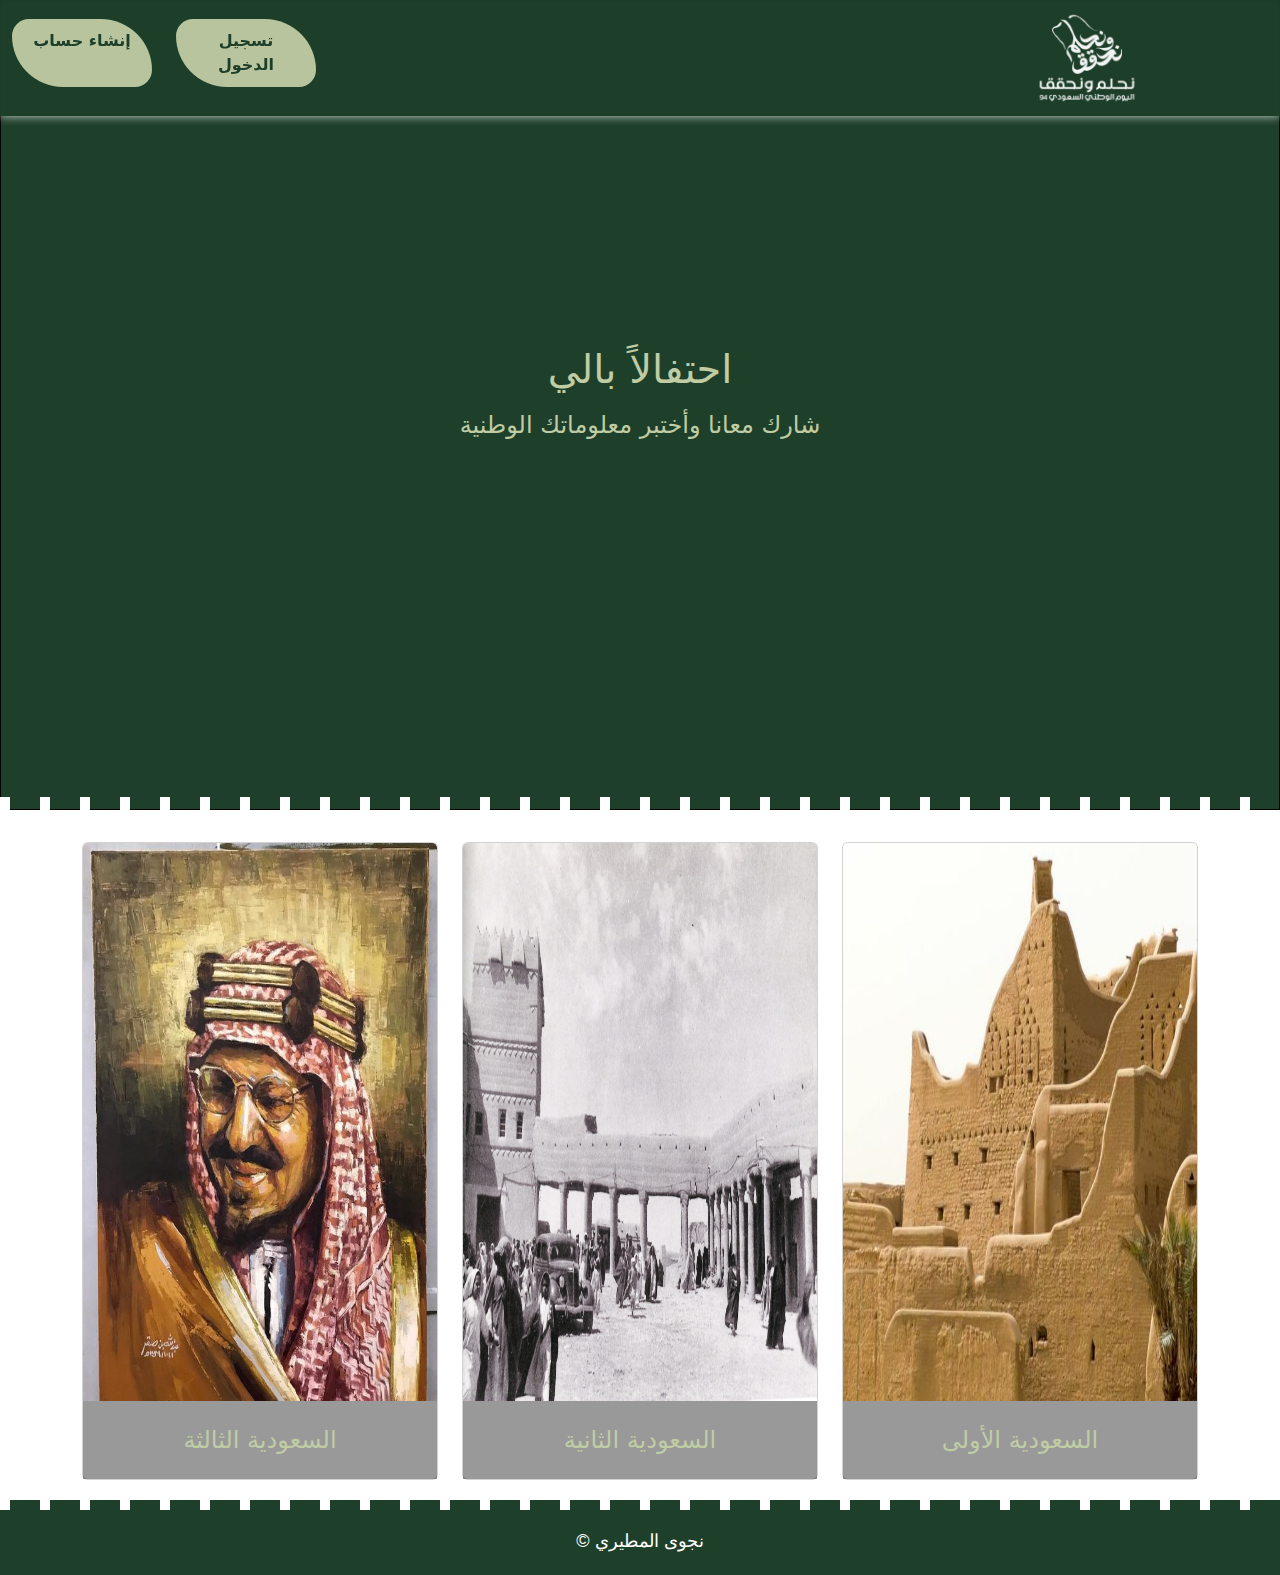
<file: index.html>
<!DOCTYPE html>
<html lang="ar" dir="rtl">
  <head>
    <meta charset="UTF-8" />
    <meta name="viewport" content="width=device-width, initial-scale=1.0" />
    <link rel="stylesheet" href="Css/style.css" />
    <!-- Tab Icon -->
    <link rel="icon" href="images/backgroundImage28.jpg" />
    <!-- BootStrap CDN For CSS -->
    <link
      href="https://cdn.jsdelivr.net/npm/bootstrap@5.3.3/dist/css/bootstrap.min.css"
      rel="stylesheet"
      integrity="sha384-QWTKZyjpPEjISv5WaRU9OFeRpok6YctnYmDr5pNlyT2bRjXh0JMhjY6hW+ALEwIH"
      crossorigin="anonymous"
    />
    <!-- font -->
    <link rel="preconnect" href="https://fonts.googleapis.com" />
    <link rel="preconnect" href="https://fonts.gstatic.com" crossorigin />
    <link
      href="https://fonts.googleapis.com/css2?family=Amiri:ital,wght@0,400;0,700;1,400;1,700&display=swap"
      rel="stylesheet"
    />
    <link rel="preconnect" href="https://fonts.googleapis.com" />
    <link rel="preconnect" href="https://fonts.gstatic.com" crossorigin />
    <link
      href="https://fonts.googleapis.com/css2?family=Changa:wght@200..800&display=swap"
      rel="stylesheet"
    />
    <title>السعودية 94</title>
  </head>
  <body>
    <!-- Nav Start -->
    <nav class="navbar navbar-expand-lg position-fixed">
      <div class="container-fluid">
        <button
          class="navbar-toggler"
          type="button"
          data-bs-toggle="collapse"
          data-bs-target="#navbarScroll"
          aria-controls="navbarScroll"
          aria-expanded="false"
          aria-label="Toggle navigation"
        >
          <span class="navbar-toggler-icon"></span>
        </button>
        <div class="collapse navbar-collapse" id="navbarScroll">
          <ul
            class="navbar-nav me-auto my-2 my-lg-0 navbar-nav-scroll d-flex justify-content-between align-items-center"
            style="--bs-scroll-height: 100px"
          >
            <li class="nav-item d-none d-lg-block">
              <a class="navbar-brand" href="#"
                ><img
                  src="images/ND94-LOGO-STACKED-WHITE.png"
                  alt="logo-image"
                  class="image"
              /></a>
            </li>
            <li class="nav-item d-lg-flex d-block" id="controlsLink">
                <a class="nav-link text-white fw-bold ms-4" href="login.html"
                  >تسجيل الدخول</a
                >
                <a
                  class="nav-link active text-white fw-bold"
                  aria-current="page"
                  href="signup.html"
                >
                  إنشاء حساب</a
                >
              </li>
              <ul class="nav-item d-lg-flex d-block" id="user-links">
                <li class="nav-item d-lg-flex d-block">
                  <span class="nav-link text-white fw-bold ms-4">مرحبـا <span id="userloggedIn"></span></span>
                </li>
                <li class="nav-item d-lg-flex d-block" id="logout-link">
                  <a class="nav-link text-white fw-bold ms-4" href="#" id="logoutbut">تسجيل خروج</a>
                </li>
              </ul>              
          </ul>
        </div>
      </div>
    </nav>
    <!-- End nav -->
    <!-- Header Start-->
    <header>
      <div class="header-container">
        <div class="header">
          <div class="header-text">
            <h1 id="myhead"></h1>
            <p>شارك معانا وأختبر معلوماتك الوطنية</p>
          </div>
        </div>
      </div>
    </header>
    <div class="spikes"></div>
    <!-- End Header -->
    <!-- Start Content -->
    <div class="container">
      <div class="row row-cols-1 row-cols-md-3 g-4 mt-2">
        <div class="col">
          <div class="card h-100">
            <img
              src="images/backgroundImage11.jpg"
              class="card-img-top card-image"
              alt="one"
              style="height: 100%"
            />
            <div class="card-body" style="background-color: rgba(0, 0, 0, 0.4)">
              <a
                href="#"
                class="option-text"
                onclick="callingQuestionPage(event)"
              >
                السعودية الأولى
              </a>
            </div>
          </div>
        </div>
        <div class="col">
          <div class="card h-100 card">
            <img
              src="images/backgroundImage46.jpg"
              class="card-img-top card-image"
              alt="two"
            />
            <div class="card-body" style="background-color: rgba(0, 0, 0, 0.4)">
              <a
                href="#"
                class="option-text"
                onclick="callingQuestionPage(event)"
              >
                السعودية الثانية
              </a>
            </div>
          </div>
        </div>
        <div class="col">
          <div class="card h-100">
            <img
              src="images/backgroundImage34.jpg"
              class="card-img-top card-image"
              alt="three"
            />
            <div class="card-body" style="background-color: rgba(0, 0, 0, 0.4)">
              <a
                href="#"
                class="option-text"
                onclick="callingQuestionPage(event)"
              >
                السعودية الثالثة
              </a>
            </div>
          </div>
        </div>
      </div>
    </div>
    <!-- End Content -->
    <div class="spikes-1"></div>
    <!-- Start Footer -->
    <footer>
      <div class="content">
        <p class="mt-2"> نجوى المطيري &copy;</p>
      </div>
    </footer>
    <!-- End Footer -->
    <!-- bootstrap js cdn -->
    <script
      src="https://cdn.jsdelivr.net/npm/bootstrap@5.3.3/dist/js/bootstrap.bundle.min.js"
      integrity="sha384-YvpcrYf0tY3lHB60NNkmXc5s9fDVZLESaAA55NDzOxhy9GkcIdslK1eN7N6jIeHz"
      crossorigin="anonymous"
    ></script>
    <script src="Js/home.js"></script>
    <script src="Js/logout.js"></script>
  </body>
</html>
</file>
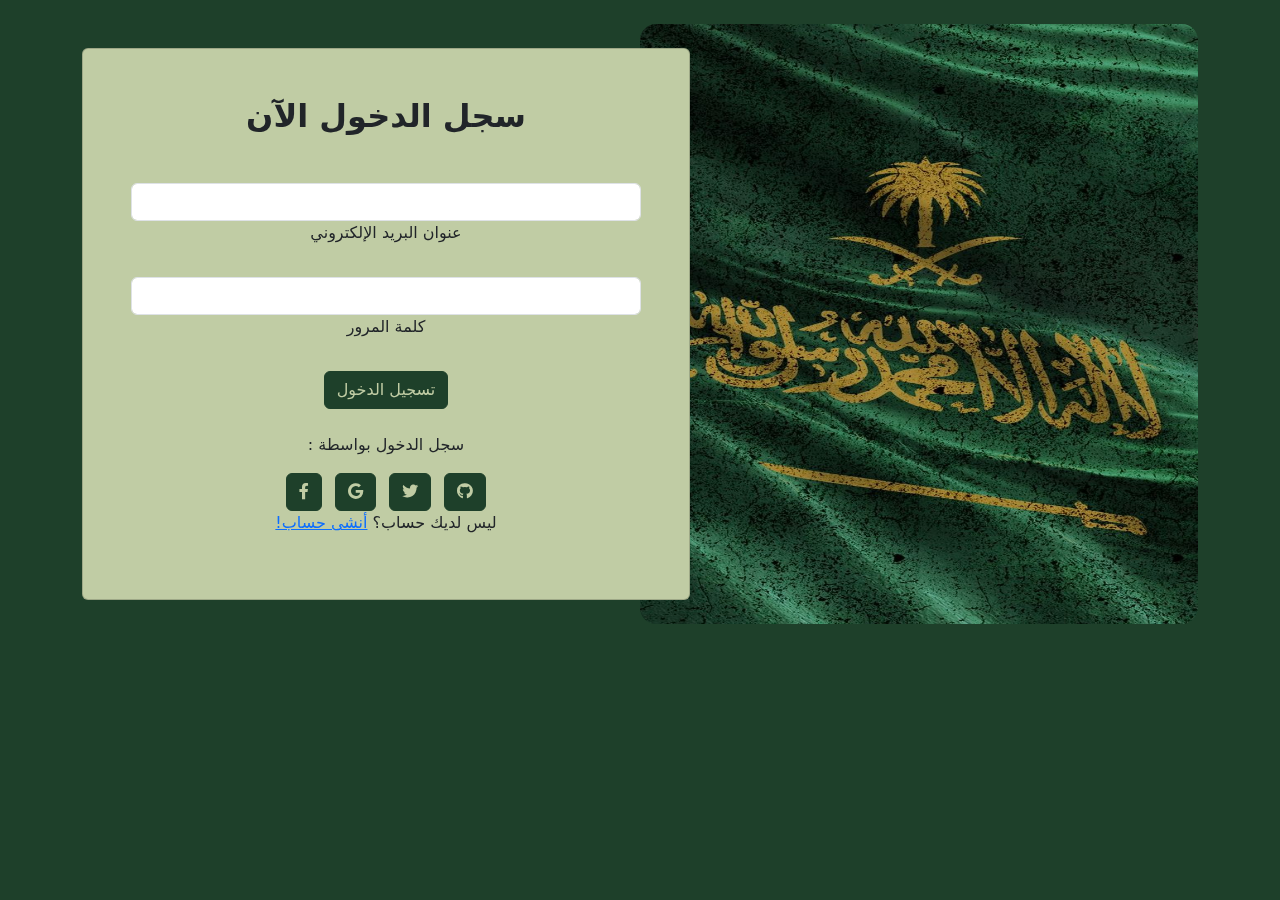
<file: login.html>
<!DOCTYPE html>
<html lang="en">
  <head>
    <meta charset="UTF-8" />
    <meta name="viewport" content="width=device-width, initial-scale=1.0" />
    <title>تسجيل الدخول</title>
    <link rel="stylesheet" href="Css/style.css" />
    <!-- Tab Icon -->
    <link rel="icon" href="images/backgroundImage28.jpg" />
    <!-- BootStrap CDN For CSS -->
    <link
      href="https://cdn.jsdelivr.net/npm/bootstrap@5.3.3/dist/css/bootstrap.min.css"
      rel="stylesheet"
      integrity="sha384-QWTKZyjpPEjISv5WaRU9OFeRpok6YctnYmDr5pNlyT2bRjXh0JMhjY6hW+ALEwIH"
      crossorigin="anonymous"
    />
    <!-- for font awsome icons -->
    <link
      rel="stylesheet"
      href="https://cdnjs.cloudflare.com/ajax/libs/font-awesome/6.0.0/css/all.min.css"
    />

    <style>
      body {
        background-color: #1e402a;
      }
      .card {
        background-color: #c0cca4;
      }
      .image-flag {
        height: 600px !important;
      }
   
      input:focus {
        border-color: #1e402a !important ;
        outline: 0 !important;
        box-shadow: 0 0 0 0.25rem #1e402a96 !important;
      }

      .btn {
        background-color: #1e402a !important;
        color: #c0cca4 !important ;
      }
      .btn {
        border-color: #1e402a !important;
      }
      .btn:hover{
        background-color: #2a322d !important;;
      }
      .cascading-right {
        margin-right: -50px;
      }

      @media (max-width: 991.98px) {
        .cascading-right {
          margin-right: 0;
        }
      }
    </style>
  </head>
  <body>
    <section class="text-center text-lg-start">
      <div class="container py-4">
        <div class="row g-0 align-items-center">
          <div class="col-lg-6 mb-5 mb-lg-0">
            <div
              class="card cascading-right"
              style="backdrop-filter: blur(30px)"
            >
              <div class="card-body p-5 shadow-5 text-center">
                <h2 class="fw-bold mb-5">سجل الدخول الآن</h2>
                <form>
                  <!-- Email input -->
                  <div data-mdb-input-init class="form-outline mb-4">
                    <input
                      type="email"
                      id="formloginEmail"
                      class="form-control"
                      dir="rtl"
                    />
                    <label class="form-label" for="formloginEmail"
                      >عنوان البريد الإلكتروني</label
                    >
                  </div>
                  <!-- Password input -->
                  <div data-mdb-input-init class="form-outline mb-4">
                    <input
                      type="password"
                      id="formloginPassword"
                      class="form-control"
                      dir="rtl"
                    />
                    <label class="form-label" for="formloginPassword"
                      >كلمة المرور</label
                    >
                  </div>
                  <!-- Submit button -->
                  <p id="logintext"></p>
                  <button
                    type="button"
                    id="loginbtn"
                    class="btn btn-primary btn-block mb-4"
                  >
                    تسجيل الدخول
                  </button>
                  <!-- Register buttons -->
                  <div class="text-center">
                    <p dir="rtl">سجل الدخول بواسطة :</p>
                    <button
                      type="button"
                      data-mdb-button-init
                      data-mdb-ripple-init
                      class="btn btn-link btn-floating mx-1"
                    >
                      <i class="fab fa-facebook-f"></i>
                    </button>
                    <button
                      type="button"
                      data-mdb-button-init
                      data-mdb-ripple-init
                      class="btn btn-link btn-floating mx-1"
                    >
                      <i class="fab fa-google"></i>
                    </button>
                    <button
                      type="button"
                      data-mdb-button-init
                      data-mdb-ripple-init
                      class="btn btn-link btn-floating mx-1"
                    >
                      <i class="fab fa-twitter"></i>
                    </button>
                    <button
                      type="button"
                      data-mdb-button-init
                      data-mdb-ripple-init
                      class="btn btn-link btn-floating mx-1"
                    >
                      <i class="fab fa-github"></i>
                    </button>
                    <p dir="rtl">ليس لديك حساب؟ <a href="signup.html">أنشى حساب!</a></p>
                  </div>
                </form>
              </div>
            </div>
          </div>
          <div class="col-lg-6 mb-5 mb-lg-0">
            <img
              src="images/backgroundImage21.jpg"
              class="w-100 rounded-4 shadow-4 image-flag"
              alt="saudiArabia-flag"
            />
          </div>
        </div>
      </div>
    </section>
    <!-- bootstrap js cdn -->
    <script
      src="https://cdn.jsdelivr.net/npm/bootstrap@5.3.3/dist/js/bootstrap.bundle.min.js"
      integrity="sha384-YvpcrYf0tY3lHB60NNkmXc5s9fDVZLESaAA55NDzOxhy9GkcIdslK1eN7N6jIeHz"
      crossorigin="anonymous"
    ></script>
    <script src="Js/login.js"></script>
  </body>
</html>
</file>
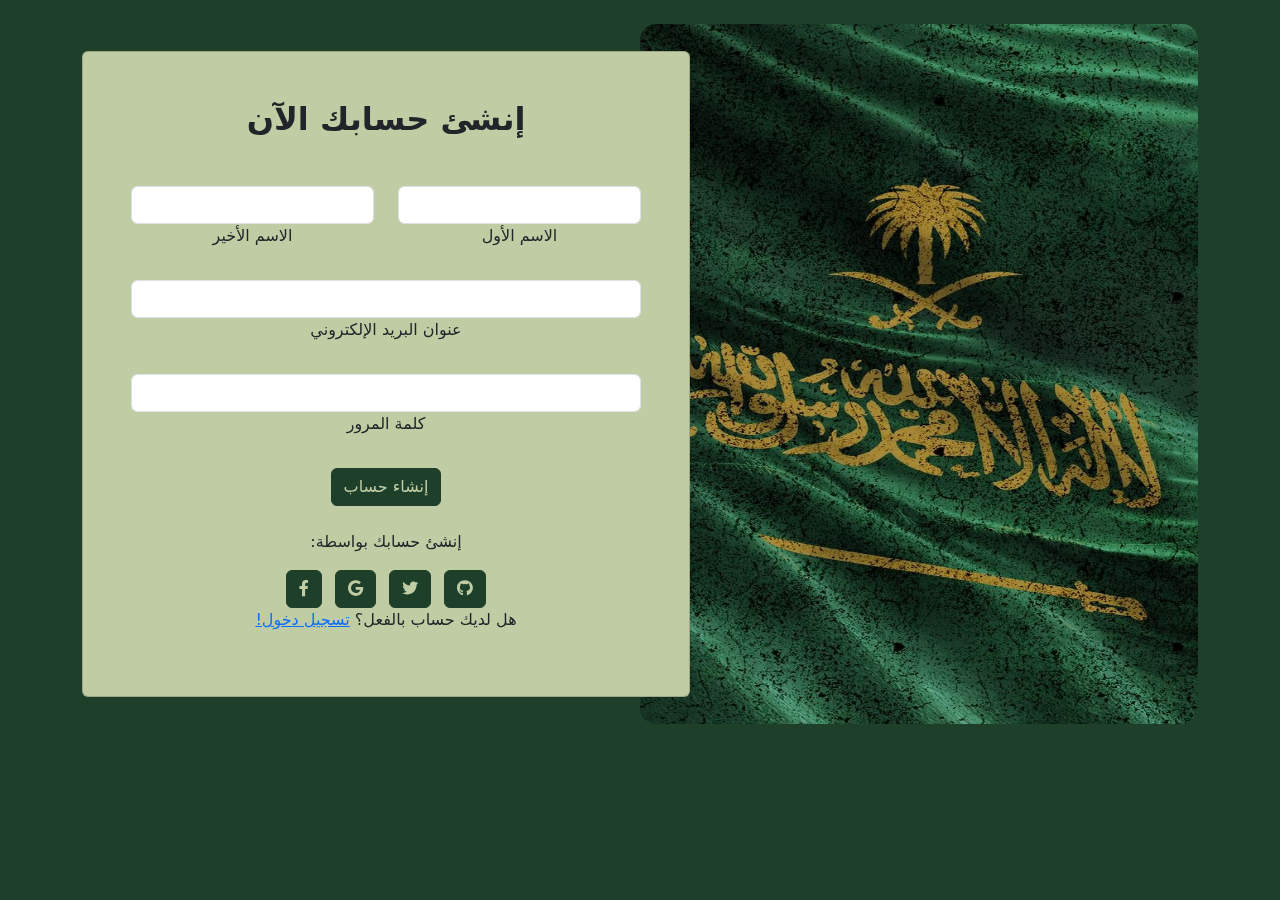
<file: signup.html>
<!DOCTYPE html>
<html lang="en">
  <head>
    <meta charset="UTF-8" />
    <meta name="viewport" content="width=device-width, initial-scale=1.0" />
    <title>إنشاء حساب</title>
    <link rel="stylesheet" href="Css/style.css" />
    <!-- Tab Icon -->
    <link rel="icon" href="images/backgroundImage28.jpg" />
    <!-- BootStrap CDN For CSS -->
    <link
      href="https://cdn.jsdelivr.net/npm/bootstrap@5.3.3/dist/css/bootstrap.min.css"
      rel="stylesheet"
      integrity="sha384-QWTKZyjpPEjISv5WaRU9OFeRpok6YctnYmDr5pNlyT2bRjXh0JMhjY6hW+ALEwIH"
      crossorigin="anonymous"
    />
    <!-- for font awsome icons -->
    <link
      rel="stylesheet"
      href="https://cdnjs.cloudflare.com/ajax/libs/font-awesome/6.0.0/css/all.min.css"
    />

    <style>
      body {
        background-color: #1e402a;
      }
      .card {
        background-color: #c0cca4;
      }
      .image-flag {
        height: 700px !important;
      }

      input:focus {
        border-color: #1e402a !important ;
        outline: 0 !important;
        box-shadow: 0 0 0 0.25rem #1e402a96 !important;
      }

      .btn {
        background-color: #1e402a !important;
        color: #c0cca4 !important ;
      }
      .btn {
        border-color: #1e402a !important;
      }
      .btn:hover{
        background-color: #2a322d !important;;
      }
      .cascading-right {
        margin-right: -50px;
      }

      @media (max-width: 991.98px) {
        .cascading-right {
          margin-right: 0;
        }
      }
    </style>
  </head>
  <body>
    <section class="text-center text-lg-start" >
      <div class="container py-4">
        <div class="row g-0 align-items-center" >
          <div class="col-lg-6 mb-5 mb-lg-0">
            <div
              class="card cascading-right"
              style="backdrop-filter: blur(30px)"
            >
              <div class="card-body p-5 shadow-5 text-center">
                <h2 class="fw-bold mb-5">إنشئ حسابك الآن</h2>
                <form>
                  <div class="row"  dir="rtl">
                    <div class="col-md-6 mb-4">
                      <div data-mdb-input-init class="form-outline">
                        <input
                          type="text"
                          id="formFirstName"
                          class="form-control"
                          dir="rtl"
                        />
                        <label class="form-label" for="formFirstName"
                        >الاسم الأول</label
                      >
                      </div>
                    </div>
                    <div class="col-md-6 mb-4">
                      <div data-mdb-input-init class="form-outline">
                        <input
                          type="text"
                          id="formLastName"
                          class="form-control"
                          dir="rtl"
                        />
                      <label class="form-label" for="formLastName"
                      >الاسم الأخير</label
                    >
                      </div>
                    </div>
                  </div>
                  <!-- Email input -->
                  <div data-mdb-input-init class="form-outline mb-4">
                    <input
                      type="email"
                      id="formEmail"
                      class="form-control"
                      dir="rtl"
                    />
                    <label class="form-label" for="formEmail"
                      >عنوان البريد الإلكتروني</label
                    >
                  </div>
                  <!-- Password input -->
                  <div data-mdb-input-init class="form-outline mb-4">
                    <input
                      type="password"
                      id="formPassword"
                      class="form-control"
                      dir="rtl"
                    />
                    <label class="form-label" for="formPassword"
                      >كلمة المرور</label
                    >
                  </div>
                  <p id="messageSignup"></p>
                  <!-- Submit button -->
                  <button
                    type="button"
                    class="btn btn-primary btn-block mb-4"
                    id="signupBtn"
                  >
                    إنشاء حساب
                  </button>
                  <!-- Register buttons -->
                  <div class="text-center">
                    <p>:إنشئ حسابك بواسطة</p>
                    <button
                      type="button"
                      data-mdb-button-init
                      data-mdb-ripple-init
                      class="btn btn-link btn-floating mx-1"
                    >
                      <i class="fab fa-facebook-f"></i>
                    </button>
                    <button
                      type="button"
                      data-mdb-button-init
                      data-mdb-ripple-init
                      class="btn btn-link btn-floating mx-1"
                    >
                      <i class="fab fa-google"></i>
                    </button>
                    <button
                      type="button"
                      data-mdb-button-init
                      data-mdb-ripple-init
                      class="btn btn-link btn-floating mx-1"
                    >
                      <i class="fab fa-twitter"></i>
                    </button>
                    <button
                      type="button"
                      data-mdb-button-init
                      data-mdb-ripple-init
                      class="btn btn-link btn-floating mx-1"
                    >
                      <i class="fab fa-github"></i>
                    </button>
                    <p dir="rtl"> هل لديك حساب بالفعل؟ <a href="login.html">تسجيل دخول!</a></p>
                  </div>
                </form>
              </div>
            </div>
          </div>
          <div class="col-lg-6 mb-5 mb-lg-0">
            <img
              src="images/backgroundImage21.jpg"
              class="w-100 rounded-4 shadow-4 image-flag"
              alt="saudiArabia-flag"
            />
          </div>
        </div>
      </div>
    </section>
    <!-- bootstrap js cdn -->
    <script
      src="https://cdn.jsdelivr.net/npm/bootstrap@5.3.3/dist/js/bootstrap.bundle.min.js"
      integrity="sha384-YvpcrYf0tY3lHB60NNkmXc5s9fDVZLESaAA55NDzOxhy9GkcIdslK1eN7N6jIeHz"
      crossorigin="anonymous"
    ></script>
    <script src="Js/signup.js"></script>
  </body>
</html>
</file>
<file: Css/style.css>
body {
    background-color: #1e402a;
}

img {
    width: 30%;
}


.card-img-top,
.card-image {
    width: 100%;
    height: 62vh;
}

.navbar {
    background-color: #1e402a;
    opacity: 0.95;
    box-shadow: 0px -1px 10px 0px white;
    width: 100%;
    top: 0;
    left: 0;
    z-index: 100;
}

.navbar-nav {
    flex: 1;
}

.navbar .image {
    width: 250px;
    height: 250px;
}

.navbar-toggler:focus {
    color: white !important;
    box-shadow: none !important;
    border-color: white;
}


.header-container {
    width: 100%;
    height: 90vh;
    display: flex;
    flex-direction: column;
    align-items: center;
}

a.nav-link {
    background-color: #C0CCA4;
    color: #1e402a !important;
    padding: 10px 15px !important;
    margin-bottom: 10px;
    width: 140px;
    text-align: center;
    transition: 0.5s;
    border-radius: 20px 60px 20px;
}

a.nav-link:hover {
    background-color: #c0cca488 !important;
    border-radius: 60px 20px 60px;
}


.header {
    width: 100%;
    height: 90vh;
    border: 1px solid black;
    display: flex;
    flex-direction: column;
    align-items: center;
    justify-content: space-evenly;
    background-color: #1e402a;
}

.header-text {
    display: flex;
    flex-direction: column;
    align-items: center;
    justify-content: space-evenly;
    color: #C0CCA4;
    font-size: 1.3rem;
    line-height: 2;
}

.header-text p {
    font-size: 1.5rem;
}


.option-text {
    width: 100%;
    text-align: center;
    font-size: 1.5rem;
    color: #C0CCA4;
    display: flex;
    justify-content: center;
    align-items: center;
    flex-direction: column;
    padding: 5px 10px;
    text-decoration: none;
    transition: 0.5s;
}

.option-text:hover {
    color: #1e402a;
}

.spikes,
.spikes-1 {
    position: relative;
}


.spikes::before,
.spikes-1::before {
    content: "";
    position: absolute;
    width: 100%;
    height: 30px;
    right: 0;
    z-index: 3;
    background-image: linear-gradient(0deg, white 10%, transparent 10%), linear-gradient(90deg, white 25%, transparent 25%);
    background-size: 40px 55px;
}

.spikes::before {
    top: -13px;
}

.spikes-1::before {
    top: 0;
}

/* Footer Styles */
footer {
    padding: 20px;
    background-color:#1e402a ;
    color: white;
    text-align: center;
    font-family: Arial, sans-serif;
    overflow: hidden;
    margin-top: 20px;
}

footer p {
    margin: 0;
    font-size: 18px;
}


.nav-item#logout-link .nav-link:hover {
    color:white !important; 
     background-color:rgb(216, 67, 67) !important;  
}

#controlsLink.show{
    display: flex !important; 
}
#user-links.show{
    display: flex !important; 
}
#controlsLink.disabled{
    display: none !important; 
}
#user-links.disabled{
    display: none !important; 
}

@media only screen and (max-width:600px) {

    .card-img-top,
    .card-image {
        width: 100%;
        height: 47vh;
    }
    #user-links {
        flex-direction: column;
        align-items:center;
    }
    #controlsLink {
        flex-direction: column;
    }
}
</file>
